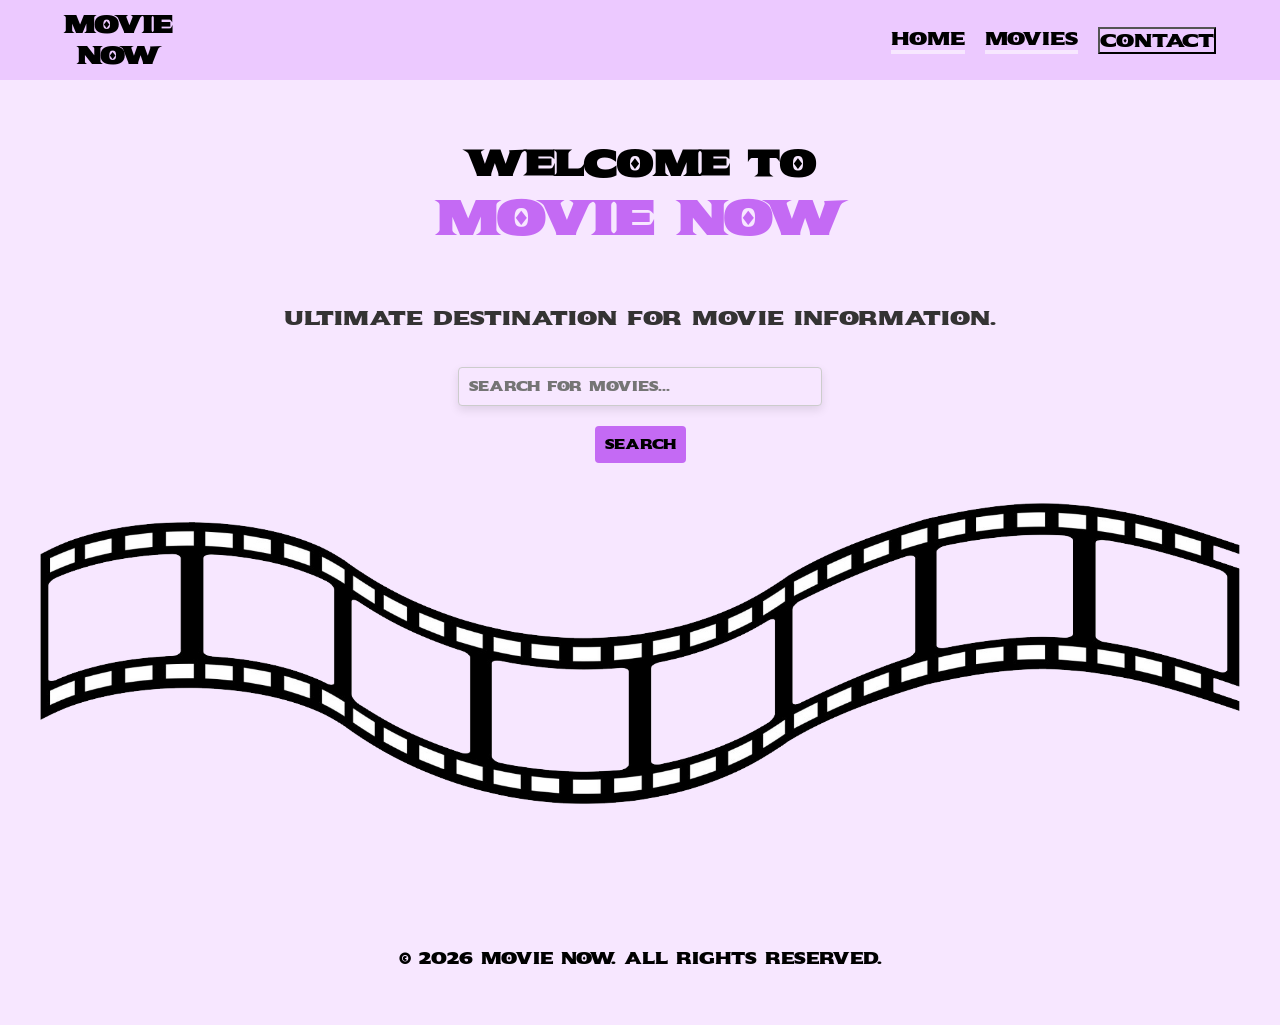
<file: index.html>
<!doctype html>
<html lang="en">
  <head>
    <meta charset="UTF-8" />
    <meta name="viewport" content="width=device-width, initial-scale=1.0" />
    <title>Movie Now</title>
    <link rel="stylesheet" href="style.css" />
    <script src="index.js" defer></script>
  </head>
  <body>
    <nav>
      <div class="nav__container">
        <h1 class="nav__title">
          Movie <br />
          Now
        </h1>
        <ul class="nav__list">
          <li><a href="index.html" class="nav__link">Home</a></li>
          <li><a href="movie.html" class="nav__link">Movies</a></li>
          <li><button class="nav__link">Contact</button></li>
        </ul>
      </div>
    </nav>
    <section id="landing-page">
      <header class="landing">
        <div class="landing__wrapper">
          <h2 class="landing__title">
            Welcome to <br />
            <span class="purple big">Movie Now</span>
          </h2>
          <p class="landing__para">
            Ultimate destination for movie information.
          </p>
          <form id="search__wrapper">
            <input type="text" id="search-input" placeholder="Search for movies..." />
            <button type="submit" class="search__btn">Search</button>
          </form>
          <img
            class="landing__photo"
            src="./assets/filmstrip_PNG23.png"
            alt=""
          />
        </div>
      </header>
    </section>
    <div id="filter-container" class="filter-container">
      <select id="movie-filter" name="movie">
        <option value="">Sort by</option>
        <option value="A_TO_Z">A to Z</option>
        <option value="Z_TO_A">Z to A</option>
        <option value="NEW_TO_OLD">New to Old</option>
        <option value="OLD_TO_NEW">Old to New</option>
      </select>
    </div>
    <div class="movie"></div>
    <footer>
      <div class="container">
        <div class="row">
          <p>&copy; 2026 Movie Now. All rights reserved.</p>
        </div>
      </div>
    </footer>
  </body>
</html>
</file>
<file: style.css>
@import url("https://fonts.googleapis.com/css2?family=Sekuya&display=swap");

* {
  margin: 0;
  padding: 0;
  box-sizing: border-box;
  font-family: "Sekuya", system-ui;
  background-color: #f7e7ff;
}

.container {
  padding: 56px 0;
}
.row {
  width: 100%;
  max-width: 1200px;
  margin: 0 auto;
}

.purple {
    color: #c46af4;
}
.big {
    font-size: 48px;
}

li {
  list-style-type: none;
}

a {
  text-decoration: none;
}

/*

 Navbar

 */

nav {
  display: flex;
  height: 80px;
  background-color: #ecc9ff;
}
.nav__container {
  width: 100%;
  max-width: 1200px;
  padding: 0 24px;
  display: flex;
  align-items: center;
  justify-content: space-between;
  margin: 0 auto;
 background-color: #ecc9ff;
}

.nav__title {
  text-align: center;
  font-size: 24px;
  background-color: #ecc9ff;
}

.nav__list {
  display: flex;
  gap: 20px;
  background-color: #ecc9ff;
}

.nav__link {
  color: #000000;
  font-size: 18px;
  transition: all 0.2s ease;
  background-color: #ecc9ff;
}

.nav__link:hover {
  color: #7a1e9c;
}

/*

    Landing Page
    
*/

.landing__wrapper {
    display: flex;
    flex-direction: column;
    align-items: center;
    text-align: center;
    gap: 20px;
    padding: 40px;
}
.landing__title {
    font-size: 36px;
    padding: 20px;
}
.landing__para {
    font-size: 20px;
    color: #343333;
    padding: 16px 0;
}

.search__wrapper {
    display: flex;
    flex-direction: column;
    gap: 10px;
    padding: 20px 0;
}
.filter-container {
    display: none;
    justify-content: center;
    margin: 18px 0 0;
}
.filter-container.visible {
    display: flex;
}
input {
    padding: 10px;
  width: 100%;
  max-width: 500px;
    border: 1px solid #ccc;
    box-shadow: 0 4px 10px rgba(0, 0, 0, 0.1);
    border-radius: 4px;
}
.search__btn {
    padding: 10px;
    max-width: 100px;
    align-self: center;
    background-color: #c46af4;
    border: none;
    border-radius: 4px;
    cursor: pointer;
    margin: 20px 0;
}
.search__btn:hover {
    background-color: #a23bd9;
    color: white;
}
.search__btn:active {
    background-color: #7a1e9c;
}
input:focus {
    border-color: #7a1e9c;
    outline: none;
}

.landing__photo {
    width: stretch;
    max-width: 1200px;
    height: auto;
    background-color: #f7e7ff;
}

/*

    Movie List
    
*/

/* Movie Data */

.movie {
  padding: 24px;
  display: flex;
  align-items: center;
}

/* When the .movie container holds multiple result cards, render as a responsive grid */
.movie:has(.movie__card), .movie.movie--grid {
  display: grid;
  grid-template-columns: repeat(auto-fit, minmax(160px, 1fr));
  gap: 18px;
  align-items: start;
}

.movie__card {
  display: flex;
  flex-direction: column;
  background: #ffffff;
  border-radius: 8px;
  overflow: hidden;
  box-shadow: 0 6px 18px rgba(0,0,0,0.08);
  transition: transform 0.18s ease, box-shadow 0.18s ease;
  color: inherit;
}
.movie__card:hover {
  transform: translateY(-6px);
  box-shadow: 0 14px 28px rgba(0,0,0,0.12);
}

.movie__poster {
  width: 100%;
  object-fit: cover;
  display: block;
}

.movie__info h3, .movie__title {
  font-size: 16px;
  line-height: 1.2;
  padding: 12px 12px 6px 12px;
}
.movie__year {
  padding: 0 12px 12px 12px;
  color: #6b6b6b;
  font-size: 14px;
}

.movie__empty {
  text-align: center;
  color: #7a1e9c;
  font-weight: 600;
  padding: 24px;
}

.movie__info {
  padding: 0 16px;
  display: flex;
  flex-direction: column;
  gap: 12px;
}

/* Footer */

footer {
  text-align: center;
  display: flex;
  align-items: center;
  justify-content: center;
}
</file>
